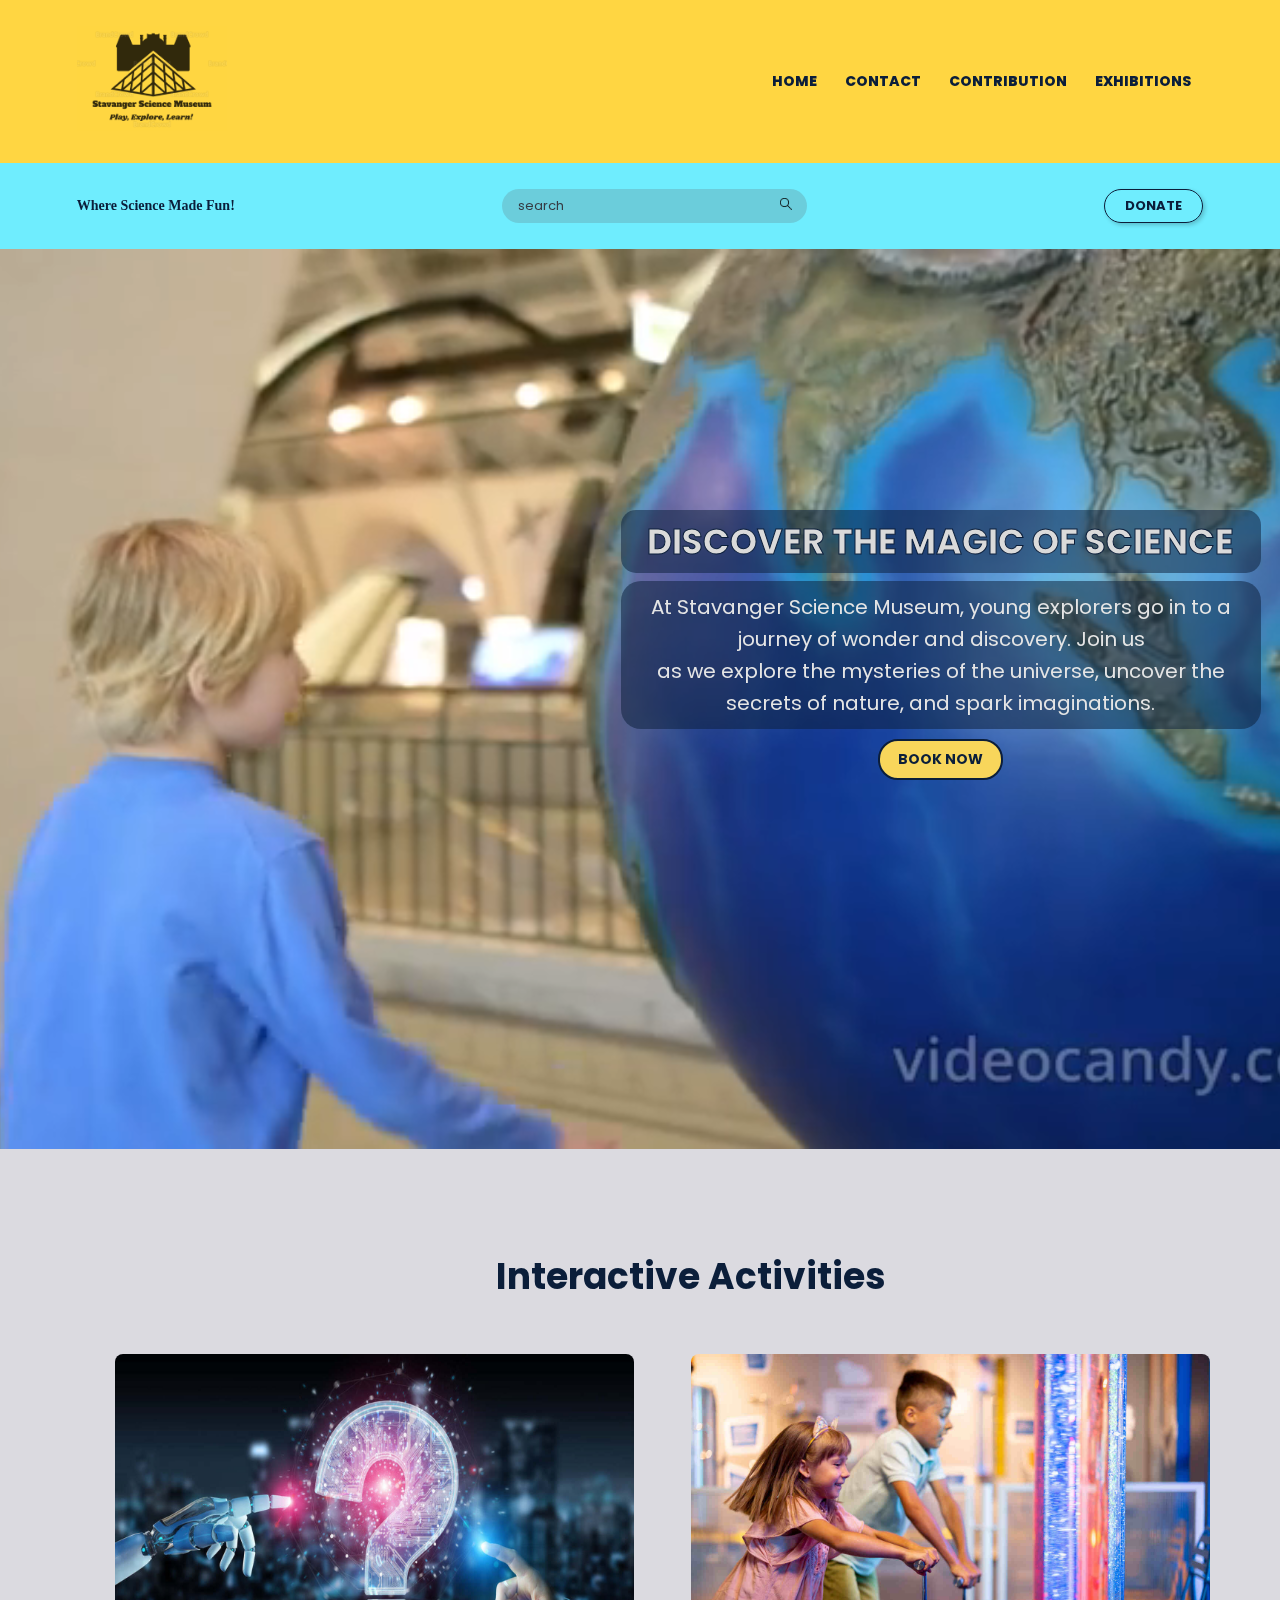
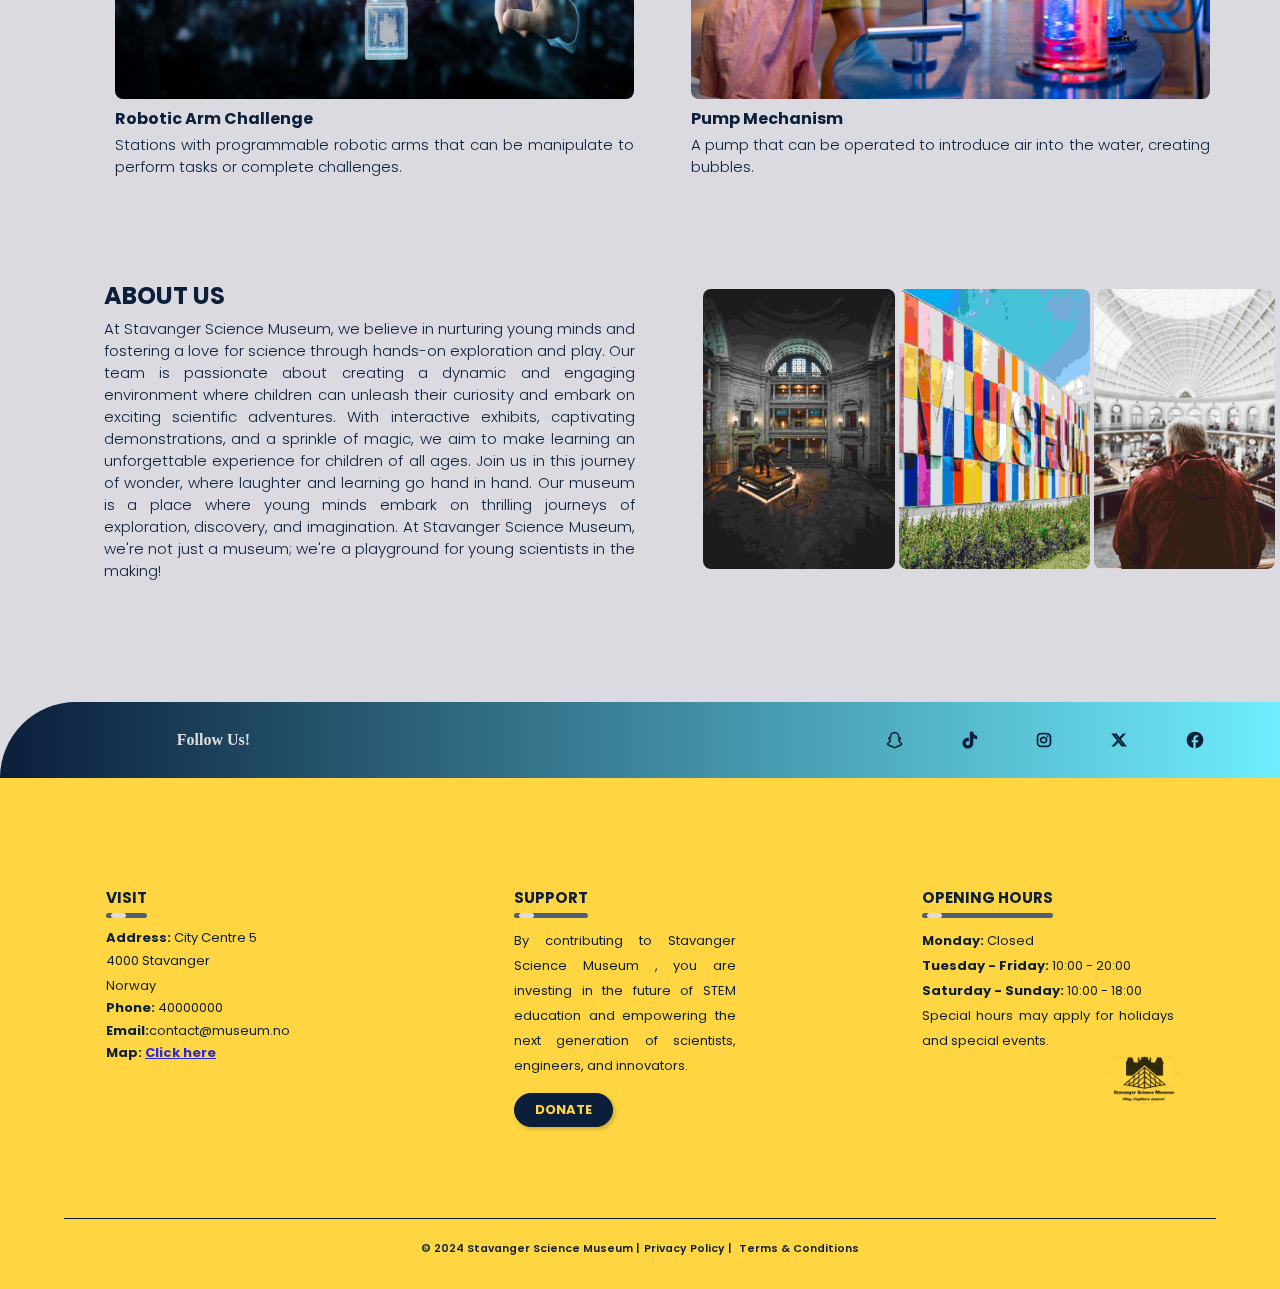
<file: index.html>
<!DOCTYPE html>
<html lang="en">

<head>
  <title>Discover The Magic of Science</title>
  <meta name="description"
    content="We explore the mysteries of the universe, uncover the secrets of nature, and spark imaginations.">
  <meta name="keywords" content="Museum">
  <meta name="viewport" content="width=device-width, initial-scale=1.0">
  <meta charset="UTF-8">
  <link rel="stylesheet" type="text/css" href="CSS/index.css">
  <link rel="shortcut icon" href="IMAGES/Logo SC icon.png" type="image/x-icon">
  <link href="https://fonts.googleapis.com/css2?family=Poppins:wght@100;300;400;600;700&display=swap" rel="stylesheet">
  <link rel="stylesheet" href="https://cdnjs.cloudflare.com/ajax/libs/font-awesome/6.5.1/css/all.min.css">
</head>

<body>
  <section class="header">
    <nav>
      <a href="index.html"><img src="IMAGES/Logo.png" alt="This is logo image"></a>
      <div class="nav-links" id="navLinks">
        <i class="fa fa-times" onclick="hideMenu()"></i>
        <ul>
          <li><a href="index.html">HOME</a></li>
          <li><a href="/HTML/contact.html">CONTACT</a></li>
          <li><a href="/HTML/contribution.html">CONTRIBUTION</a></li>
          <li><a href="/HTML/exhibitions.html">EXHIBITIONS</a></li>
        </ul>
      </div>
      <i class="fa fa-bars" onclick="showMenu()"></i>
    </nav>
    <div class="top-bar">
      <p>Where Science Made Fun!</p>
      <div class="top-right">
        <form action="https://www.google.com/search" method="get" target="_blank">
          <input type="search-bar" placeholder="search">
          <button type="submit"><img src="IMAGES/Search icon.png" alt="an image of search icon"></button>
        </form>
      </div>
      <a href="/HTML/contribution.html" class="cont-btn">DONATE</a>
    </div>
  </section>

  <div class="hero">
    <video autoplay loop muted plays-inline class="back-video">
      <source src="IMAGES/video.mp4" type="video/mp4">
    </video>
    <div class="hero-text">
      <h1>DISCOVER THE MAGIC OF SCIENCE</h1>
      <p>At Stavanger Science Museum, young explorers
        go in to a journey of wonder and discovery.
        Join us <br>as we explore the mysteries of the universe,
        uncover the secrets of nature, and spark imaginations.</p>
      <a href="/HTML/contact.html" class="hero-btn">BOOK NOW</a>
    </div>
  </div>
  <div class="act">
    <h2>Interactive Activities</h2>
    <div class="row">
      <div class="rob-col">
        <img src="IMAGES/Robotics arm challenge.jpg" alt="image of a robot and human arm interaction">
        <h4>Robotic Arm Challenge</h4>
        <p>
          Stations with programmable robotic arms that can be
          manipulate to perform tasks or complete challenges.</p>
      </div>
      <div class="pum-col">
        <img src="IMAGES/Pump.jpeg" alt="image of two children demostrating water pump mechanism">
        <h4>Pump Mechanism</h4>
        <p>
          A pump that can be operated to introduce
          air into the water, creating bubbles.
        </p>
      </div>
    </div>
  </div>
  <div class="abt">
    <div class="n-col">
      <h2>ABOUT US</h2>
      <p>
        At Stavanger Science Museum, we believe in nurturing young minds and fostering a love for science through
        hands-on exploration and play. Our team is passionate about creating a dynamic and engaging environment where
        children can unleash their curiosity and embark on exciting scientific adventures.
        With interactive exhibits, captivating demonstrations, and a sprinkle of magic, we aim to make learning an
        unforgettable experience for children of all ages. Join us in this journey of wonder, where laughter and
        learning go hand in hand. Our museum is a place where young minds embark on thrilling journeys
        of exploration, discovery, and imagination. At Stavanger Science Museum, we're not just a museum; we're a
        playground for young
        scientists in the making!
      </p>
    </div>
    <div class="t-col">
      <img src="IMAGES/About 1.jpg" alt="image of a museum with an elephant taxidermy.">
      <img src="IMAGES/About 2.jpg" alt="image of back side of a museum">
      <img src="IMAGES/About 3.jpg" alt="image of a man viewing from a museum balcony">
    </div>
  </div>

  <div class="fbar">
    <p>Follow Us!</p>
    <div class="ficons">
      <a href="https://www.snapchat.com/" target="_blank">
        <i class="fa-brands fa-snapchat"></i></a>
      <a href="https://www.tiktok.com/" target="_blank">
        <i class="fa-brands fa-tiktok"></i> </a>
      <a href="https://www.instagram.com/example" target="_blank">
        <i class="fa-brands fa-instagram"></i></a>
      <a href="https://www.twitter.com/" target="_blank">
        <i class="fa-brands fa-x-twitter"></i></a>
      <a href="https://www.facebook.com/example" target="_blank">
        <i class="fa-brands fa-facebook"></i> </a>
    </div>
  </div>
  <footer>
    <div class="frow">
      <div class="fcol">
        <h3>VISIT <div class="underline"><span></span>
          </div>
        </h3>
        <div class="adr">
          <strong>Address:</strong>
          City Centre 5
          <p>4000 Stavanger</p>
          <p> Norway</p>
        </div>
        <strong>Phone:</strong> 40000000
        <p><strong>Email:</strong>contact@museum.no </p>
        <strong>Map:</strong>
        <a href="https://www.stavanger-guide.no/" target="_blank">Click here</a>
      </div>
      <div class="fcol">
        <h3>SUPPORT<div class="underline"><span></span></div>
        </h3>
        <p>By contributing to Stavanger Science Museum , you are investing in the future of STEM education and
          empowering the next generation of scientists, engineers, and innovators.
        </p>
        <a href="/HTML/contribution.html" class="cont-btn">DONATE</a>
      </div>
      <div class="fcol">
        <h3>OPENING HOURS<div class="underline"><span></span></div>
        </h3>
        <p>
          <strong>Monday:</strong> Closed
        </p>
        <p>
          <strong>Tuesday - Friday:</strong> 10:00 - 20:00
        </p>
        <p>
          <strong>Saturday - Sunday: </strong> 10:00 - 18:00
        </p>
        <p>Special hours may apply for
          holidays and special events.</p>
        <img src="IMAGES/Logo.png" alt="Logo image">
      </div>
    </div>
    <hr>
    <p class="bottom-bar"> &copy; 2024 Stavanger Science Museum |&ensp;<a href="/HTML/privacy policy.html">Privacy
        Policy</a>
      |&ensp; <a href="/HTML/terms and conditions.html">Terms & Conditions</a> </p>
  </footer>

  <!-- JavaScript  for  Toggle  Menu*/ -->
  <script>
    var navLinks = document.getElementById("navLinks");
    function showMenu() {
      navLinks.style.right = "0";
    }
    function hideMenu() {
      navLinks.style.right = "-200px";
    }
  </script>
</body>

</html>
</file>
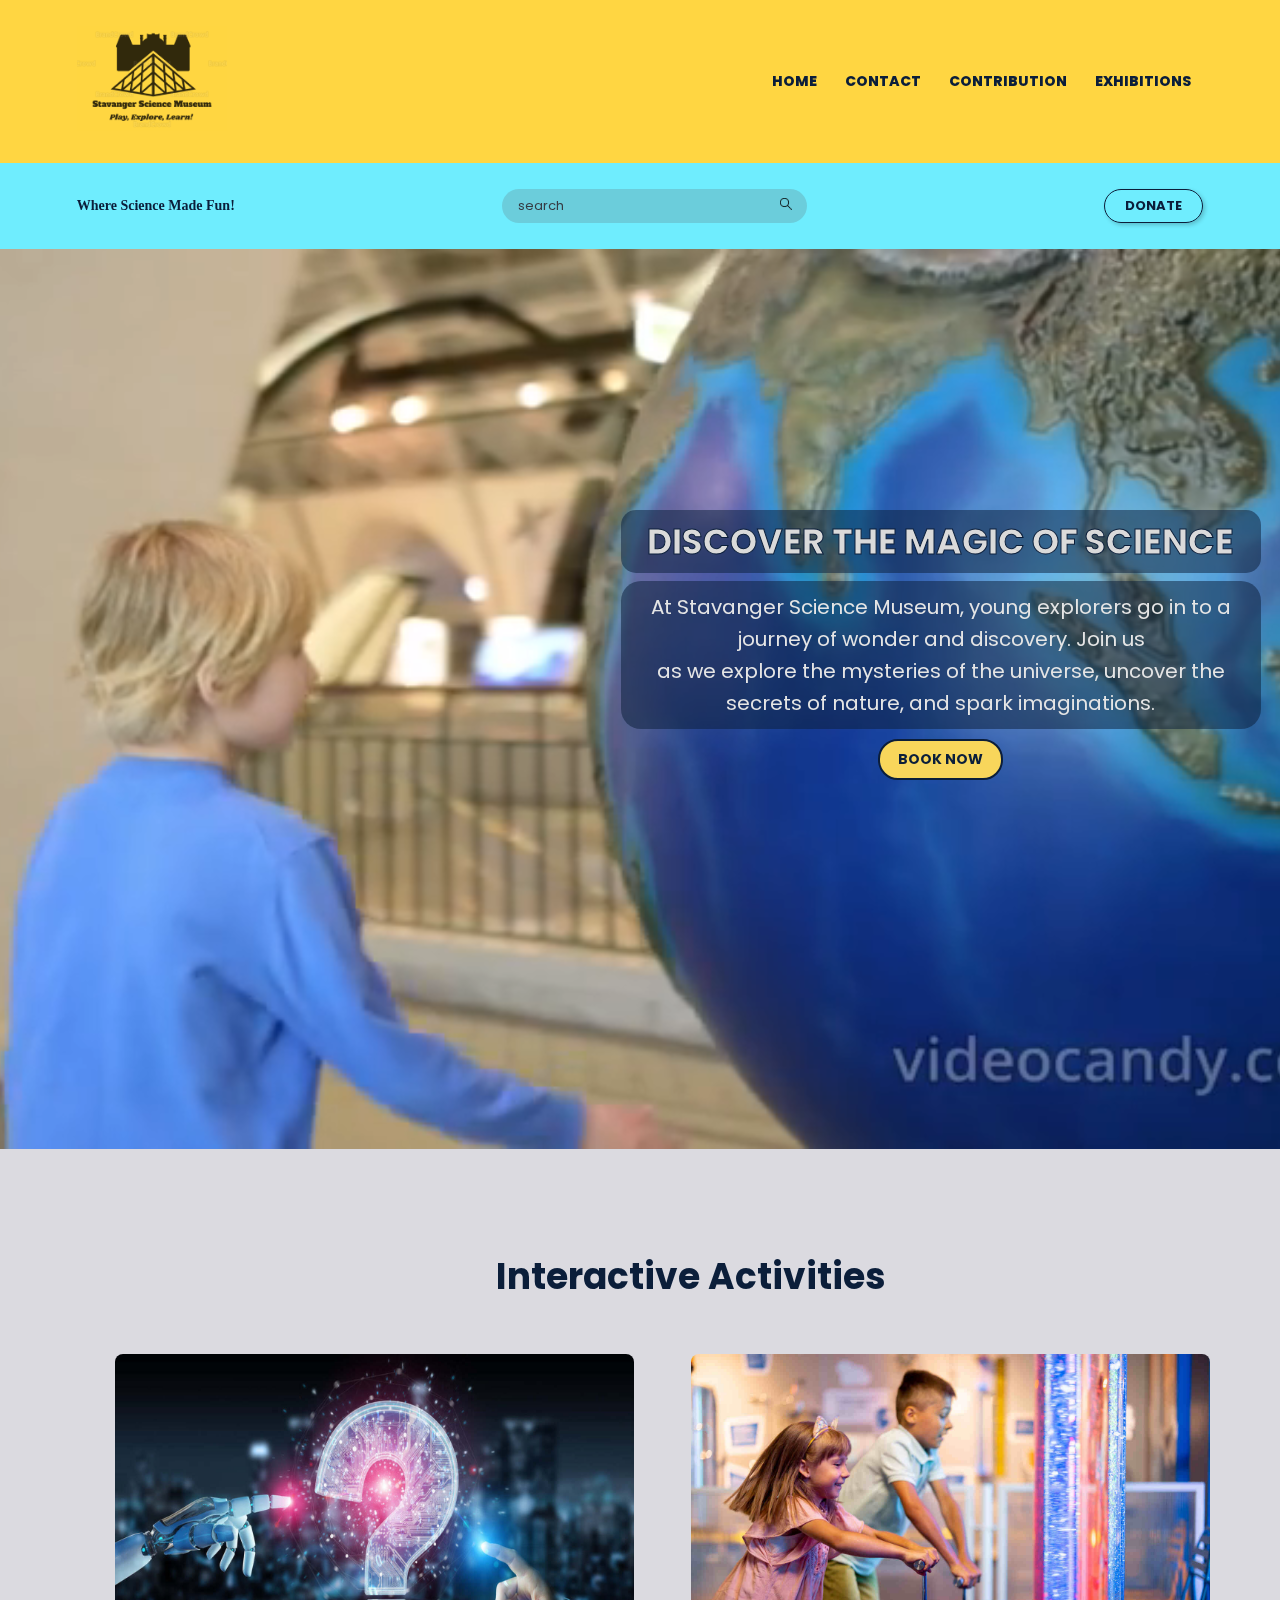
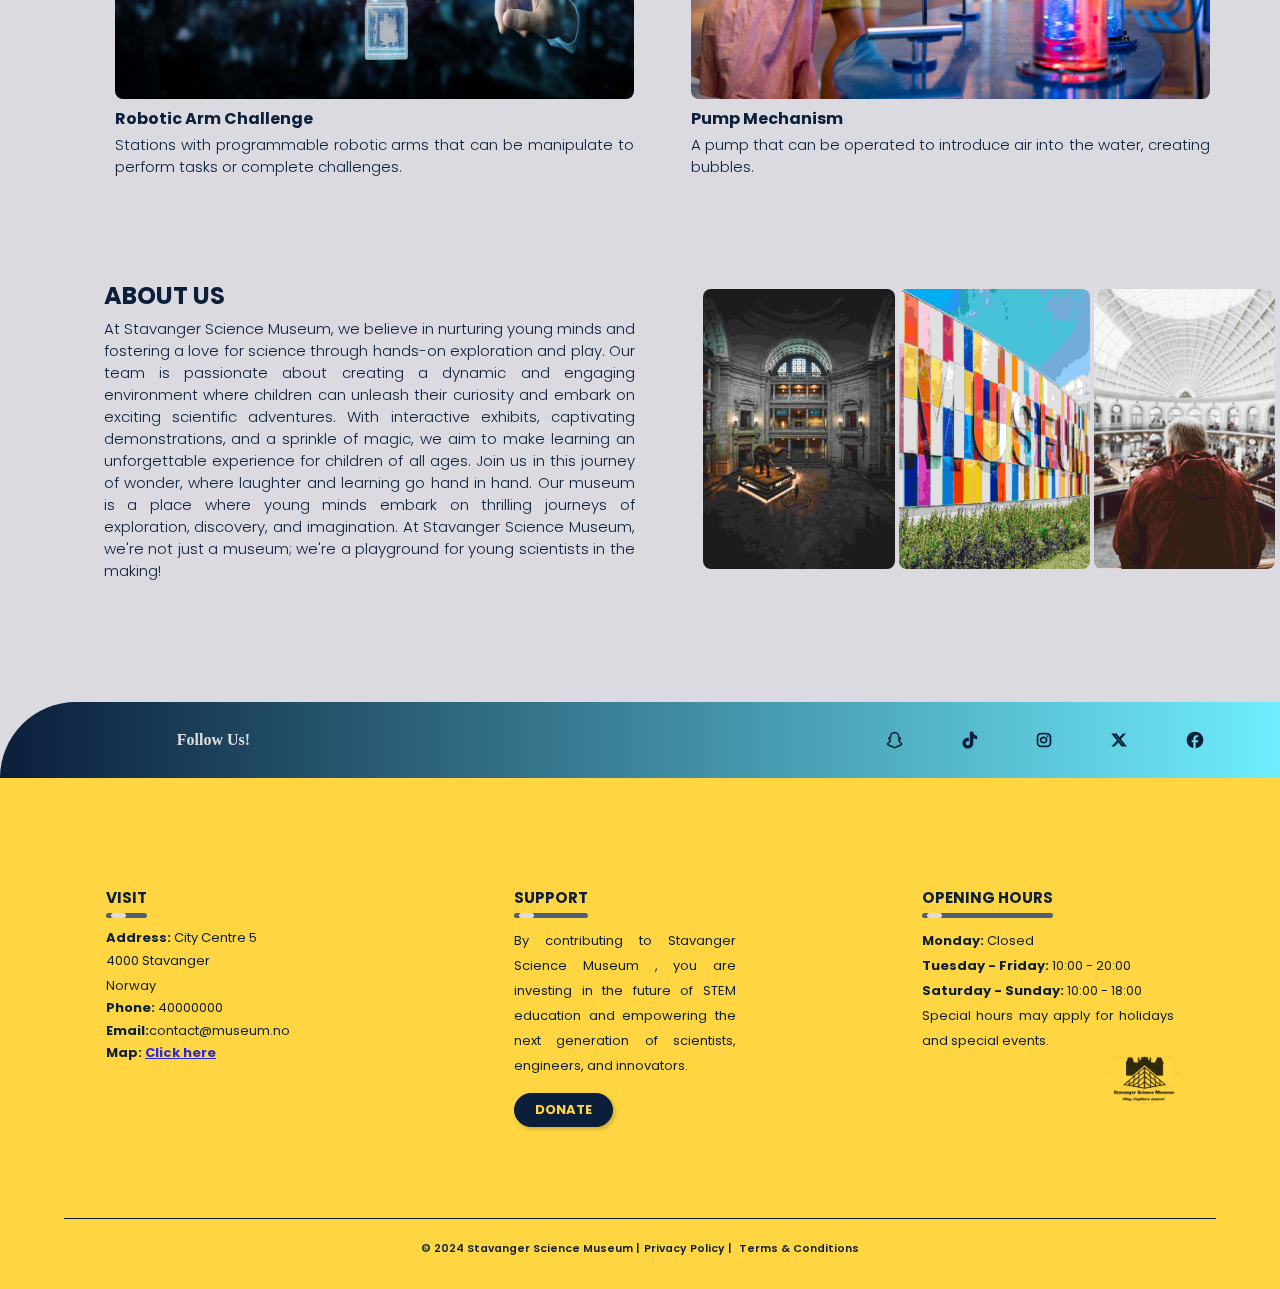
<file: HTML/index.html>
<!DOCTYPE html>
<html lang="en">
<head>
  <title>Discover The Magic of Science</title>
  <meta name="description"
    content="We explore the mysteries of the universe, uncover the secrets of nature, and spark imaginations.">
  <meta name="keywords" content="Museum">
  <meta name="viewport" content="width=device-width, initial-scale=1.0">
  <meta charset="UTF-8">
  <link rel="stylesheet" type="text/css" href="/CSS/index.css">
  <link rel="shortcut icon" href="../IMAGES/Logo SC icon.png" type="image/x-icon">
  <link href="https://fonts.googleapis.com/css2?family=Poppins:wght@100;300;400;600;700&display=swap" rel="stylesheet">
  <link rel="stylesheet" href="https://cdnjs.cloudflare.com/ajax/libs/font-awesome/6.5.1/css/all.min.css">
</head>

<body>
  <section class="header">
    <nav>
      <a href="index.html"><img src="/IMAGES/Logo.png" alt="This is logo image"></a>
      <div class="nav-links" id="navLinks">
        <i class="fa fa-times" onclick="hideMenu()"></i>
        <ul>
          <li><a href="index.html">HOME</a></li>
          <li><a href="contact.html">CONTACT</a></li>
          <li><a href="contribution.html">CONTRIBUTION</a></li>
          <li><a href="exhibitions.html">EXHIBITIONS</a></li>
        </ul>
      </div>
      <i class="fa fa-bars" onclick="showMenu()"></i>
    </nav>
    <div class="top-bar">
      <p>Where Science Made Fun!</p>
      <div class="top-right">
        <form action="https://www.google.com/search" method="get" target="_blank">
          <input type="search-bar" placeholder="search">
          <button type="submit"><img src="/IMAGES/Search icon.png" alt="an image of search icon"></button>
        </form>
      </div>
      <a href="contribution.html" class="cont-btn">DONATE</a>
    </div>
  </section>

  <div class="hero">
    <video autoplay loop muted plays-inline class="back-video">
      <source src="/IMAGES/video.mp4" type="video/mp4">
    </video>
    <div class="hero-text">
      <h1>DISCOVER THE MAGIC OF SCIENCE</h1>
      <p>At Stavanger Science Museum, young explorers
        go in to a journey of wonder and discovery.
        Join us <br>as we explore the mysteries of the universe,
        uncover the secrets of nature, and spark imaginations.</p>
      <a href="contact.html" class="hero-btn">BOOK NOW</a>
    </div>
  </div>
  <div class="act">
    <h2>Interactive Activities</h2>
    <div class="row">
      <div class="rob-col">
        <img src="/IMAGES/Robotics arm challenge.jpg" alt="image of a robot and human arm interaction">
        <h4>Robotic Arm Challenge</h4>
        <p>
          Stations with programmable robotic arms that can be
          manipulate to perform tasks or complete challenges.</p>
      </div>
      <div class="pum-col">
        <img src="/IMAGES/Pump.jpeg" alt="image of two children demostrating water pump mechanism">
        <h4>Pump Mechanism</h4>
        <p>
          A pump that can be operated to introduce
          air into the water, creating bubbles.
        </p>
      </div>
    </div>
  </div>
  <div class="abt">
    <div class="n-col">
      <h2>ABOUT US</h2>
      <p>
        At Stavanger Science Museum, we believe in nurturing young minds and fostering a love for science through
        hands-on exploration and play. Our team is passionate about creating a dynamic and engaging environment where
        children can unleash their curiosity and embark on exciting scientific adventures.
        With interactive exhibits, captivating demonstrations, and a sprinkle of magic, we aim to make learning an
        unforgettable experience for children of all ages. Join us in this journey of wonder, where laughter and
        learning go hand in hand. Our museum is a place where young minds embark on thrilling journeys
        of exploration, discovery, and imagination. At Stavanger Science Museum, we're not just a museum; we're a
        playground for young
        scientists in the making!
      </p>
    </div>
    <div class="t-col">
      <img src="/IMAGES/About 1.jpg" alt="image of a museum with an elephant taxidermy.">
      <img src="/IMAGES/About 2.jpg" alt="image of back side of a museum">
      <img src="/IMAGES/About 3.jpg" alt="image of a man viewing from a museum balcony">
    </div>
  </div>

  <div class="fbar">
    <p>Follow Us!</p>
    <div class="ficons">
      <a href="https://www.snapchat.com/" target="_blank">
        <i class="fa-brands fa-snapchat"></i></a>
      <a href="https://www.tiktok.com/" target="_blank">
        <i class="fa-brands fa-tiktok"></i> </a>
      <a href="https://www.instagram.com/example" target="_blank">
        <i class="fa-brands fa-instagram"></i></a>
      <a href="https://www.twitter.com/" target="_blank">
        <i class="fa-brands fa-x-twitter"></i></a>
      <a href="https://www.facebook.com/example" target="_blank">
        <i class="fa-brands fa-facebook"></i> </a>
    </div>
  </div>
  <footer>
    <div class="frow">
      <div class="fcol">
        <h3>VISIT <div class="underline"><span></span>
          </div>
        </h3>
        <div class="adr">
          <strong>Address:</strong>
          City Centre 5
          <p>4000 Stavanger</p>
          <p> Norway</p>
        </div>
        <strong>Phone:</strong> 40000000
        <p><strong>Email:</strong>contact@museum.no </p>
        <strong>Map:</strong>
        <a href="https://www.stavanger-guide.no/" target="_blank">Click here</a>
      </div>
      <div class="fcol">
        <h3>SUPPORT<div class="underline"><span></span></div>
        </h3>
        <p>By contributing to Stavanger Science Museum , you are investing in the future of STEM education and
          empowering the next generation of scientists, engineers, and innovators.
        </p>
        <a href="contribution.html" class="cont-btn">DONATE</a>
      </div>
      <div class="fcol">
        <h3>OPENING HOURS<div class="underline"><span></span></div>
        </h3>
        <p>
          <strong>Monday:</strong> Closed
        </p>
        <p>
          <strong>Tuesday - Friday:</strong> 10:00 - 20:00
        </p>
        <p>
          <strong>Saturday - Sunday: </strong> 10:00 - 18:00
        </p>
        <p>Special hours may apply for
          holidays and special events.</p>
        <img src="/IMAGES/Logo.png" alt="Logo image">
      </div>
    </div>
    <hr>
    <p class="bottom-bar"> &copy; 2024 Stavanger Science Museum |&ensp;<a href="privacy policy.html">Privacy Policy</a>
      |&ensp; <a href="terms and conditions.html">Terms & Conditions</a> </p>
  </footer>

  <!-- JavaScript  for  Toggle  Menu*/ -->
  <script>
    var navLinks = document.getElementById("navLinks");
    function showMenu() {
      navLinks.style.right = "0";
    }
    function hideMenu() {
      navLinks.style.right = "-200px";
    }
  </script>
</body>

</html>
</file>
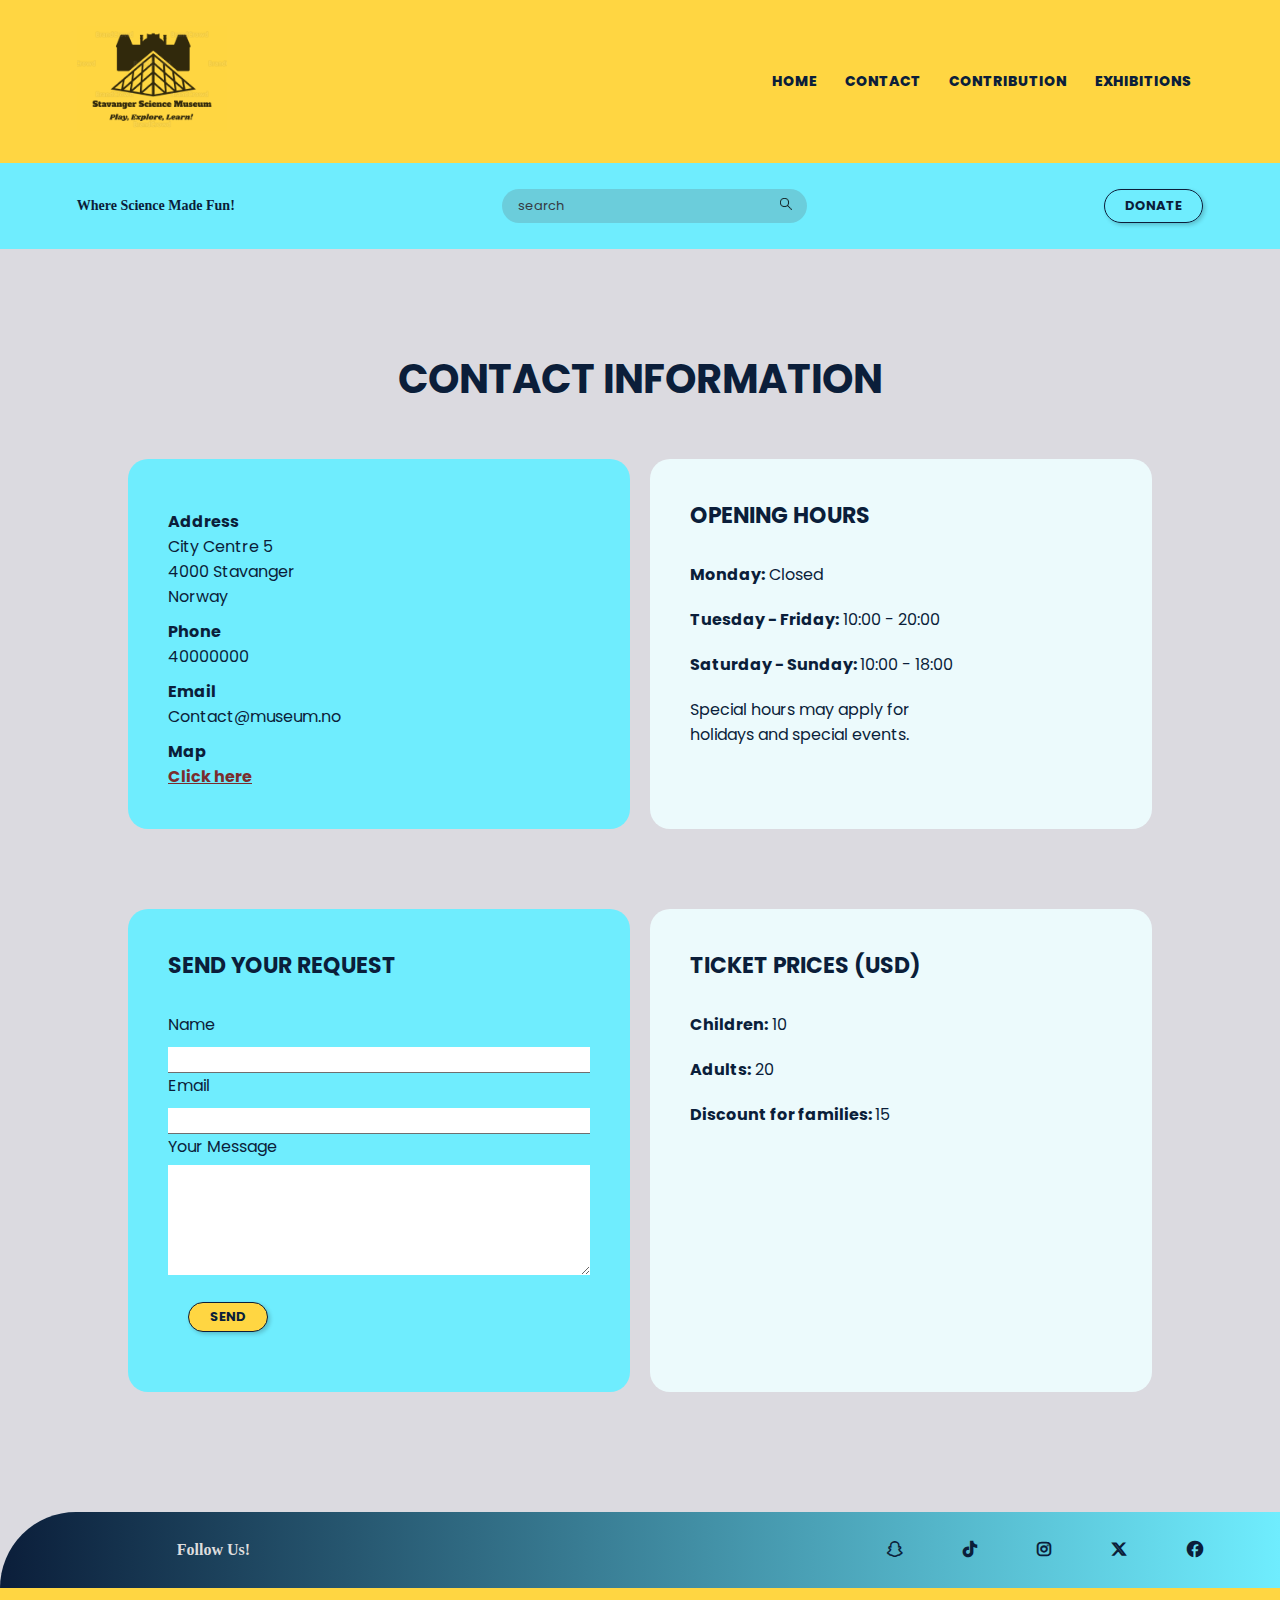
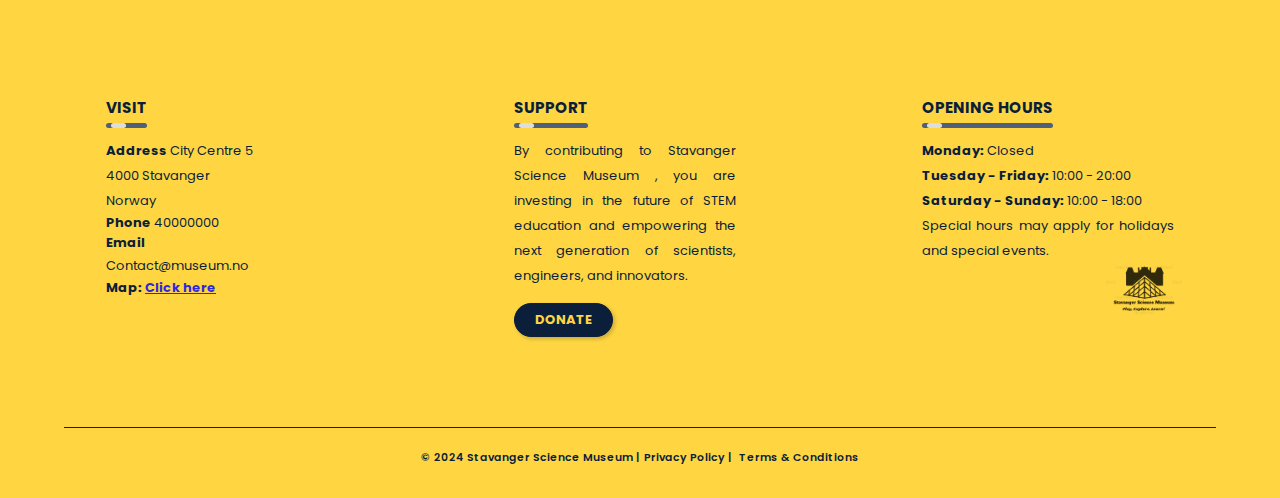
<file: HTML/contact.html>
<!DOCTYPE html>
<html lang="en">

<head>
  <title>Get in Touch- Contact Us</title>
  <meta name="description" content="Get in touch with us throuhg our Contact us page.We are here to assist you">
  <meta name="keywords" content="Museum">
  <meta name="viewport" content="width=device-width, initial-scale=1.0">
  <meta charset="UTF-8">
  <link rel="stylesheet" type="text/css" href="../CSS/index.css">
  <link rel="stylesheet" type="text/css" href="/CSS/contact.css">
  <link rel="shortcut icon" href="../IMAGES/Logo SC icon.png" type="image/x-icon">
  <link href="https://fonts.googleapis.com/css2?family=Poppins:wght@100;300;400;600;700&display=swap" rel="stylesheet">
  <link rel="stylesheet" href="https://cdnjs.cloudflare.com/ajax/libs/font-awesome/6.5.1/css/all.min.css">
</head>

<body>
  <section class="header">
    <nav>
      <a href="index.html"><img src="../IMAGES/Logo.png" alt="This is logo image"></a>
      <div class="nav-links" id="navLinks">
        <i class="fa fa-times" onclick="hideMenu()"></i>
        <ul>
          <li><a href="../index.html">HOME</a></li>
          <li><a href="contact.html">CONTACT</a></li>
          <li><a href="contribution.html">CONTRIBUTION</a></li>
          <li><a href="exhibitions.html">EXHIBITIONS</a></li>
        </ul>
      </div>
      <i class="fa fa-bars" onclick="showMenu()"></i>
    </nav>
    <div class="top-bar">
      <p>Where Science Made Fun!</p>
      <div class="top-right">
        <form action="https://www.google.com/search" method="get">
          <input type="search-bar" placeholder="search">
          <button type="submit"><img src="../IMAGES/Search icon.png" alt="an image of search icon"></button>
        </form>
      </div>
      <a href="contribution.html" class="cont-btn">DONATE</a>
    </div>
  </section>

  <div class="contact">
    <h1>CONTACT INFORMATION</h1>
    <div class="contact-boxn">
      <div class="contact-tleft">
        <h4>Address</h4>
        <p>City Centre 5 <br>4000 Stavanger <br>
          Norway</p>
        <h4>Phone</h4>
        <p>40000000</p>
        <h4>Email</h4>
        <p>Contact@museum.no</p>
        <h4>Map</h4>
        <a href="https://www.stavanger-guide.no/" target="_blank">Click here</a>
      </div>
      <div class="contact-tright">
        <h3>OPENING HOURS
        </h3>
        <p>
          <strong>Monday:</strong> Closed
        </p>
        <p>
          <strong>Tuesday - Friday:</strong> 10:00 - 20:00
        </p>
        <p>
          <strong>Saturday - Sunday: </strong> 10:00 - 18:00
        </p>
        <p>Special hours may apply for
          holidays and special events.</p>
      </div>
    </div>
    <div class="contact-boxt">
      <div class="contact-bleft">
        <h3>SEND YOUR REQUEST</h3>
        <form>
          <div class="input-row">
            <div class="input-group">
              <label>Name</label>
              <input type="text" placeholder="">
            </div>
            <div class="input-group">
              <label>Email</label>
              <input type="email" placeholder="">
            </div>
            <label>Your Message</label>
            <textarea rows="5" placeholder=""></textarea>
            <button class="submit-btn">SEND</button>
          </div>
        </form>
      </div>
      <div class="contact-bright">
        <h3>TICKET PRICES (USD)
        </h3>
        <p>
          <strong>Children:</strong> 10
        </p>
        <p>
          <strong>Adults:</strong> 20
        </p>
        <p>
          <strong>Discount for families: </strong> 15
        </p>
      </div>
    </div>
  </div>

  <section class="fbar">
    <p>Follow Us!</p>
    <div class="ficons">
      <a href="https://www.snapchat.com/" target="_blank">
        <i class="fa-brands fa-snapchat"></i></a>
      <a href="https://www.tiktok.com/" target="_blank">
        <i class="fa-brands fa-tiktok"></i> </a>
      <a href="https://www.instagram.com/example" target="_blank">
        <i class="fa-brands fa-instagram"></i></a>
      <a href="https://www.twitter.com/" target="_blank">
        <i class="fa-brands fa-x-twitter"></i></a>
      <a href="https://www.facebook.com/example" target="_blank">
        <i class="fa-brands fa-facebook"></i> </a>
    </div>
  </section>
  <footer>
    <div class="frow">
      <div class="fcol">
        <h3>VISIT <div class="underline"><span></span>
          </div>
        </h3>
        <p><strong>Address</strong> City Centre 5</p>
        <p>4000 Stavanger</p>
        <p> Norway</p>
        <strong>Phone</strong> 40000000
        <h4>Email</h4>
        <p class="email-id">
          Contact@museum.no
        </p>
        <strong>Map:</strong>
        <a href="https://www.stavanger-guide.no/" target="_blank">Click here</a>
      </div>
      <div class="fcol">
        <h3>SUPPORT<div class="underline"><span></span></div>
        </h3>
        <p>By contributing to Stavanger Science Museum , you are investing in the future of STEM education and
          empowering the next generation of scientists, engineers, and innovators.
        </p>
        <a href="contribution.html" class="cont-btn">DONATE</a>
      </div>
      <div class="fcol">
        <h3>OPENING HOURS<div class="underline"><span></span></div>
        </h3>
        <p>
          <strong>Monday:</strong> Closed
        </p>
        <p>
          <strong>Tuesday - Friday:</strong> 10:00 - 20:00
        </p>
        <p>
          <strong>Saturday - Sunday: </strong> 10:00 - 18:00
        </p>
        <p>Special hours may apply for
          holidays and special events.</p>
        <img src="../IMAGES/Logo.png" alt="Logo image">
      </div>
    </div>
    <hr>
    <p class="bottom-bar"> &copy; 2024 Stavanger Science Museum |&ensp;<a href="privacy policy.html">Privacy
        Policy</a>
      |&ensp; <a href="terms and conditions.html">Terms & Conditions</a> </p>
  </footer>

  <!-- JavaScript  for  Toggle  Menu*/ -->
  <script>
    var navLinks = document.getElementById("navLinks");
    function showMenu() {
      navLinks.style.right = "0";
    }

    function hideMenu() {
      navLinks.style.right = "-200px";
    }
  </script>
</body>

</html>
</file>
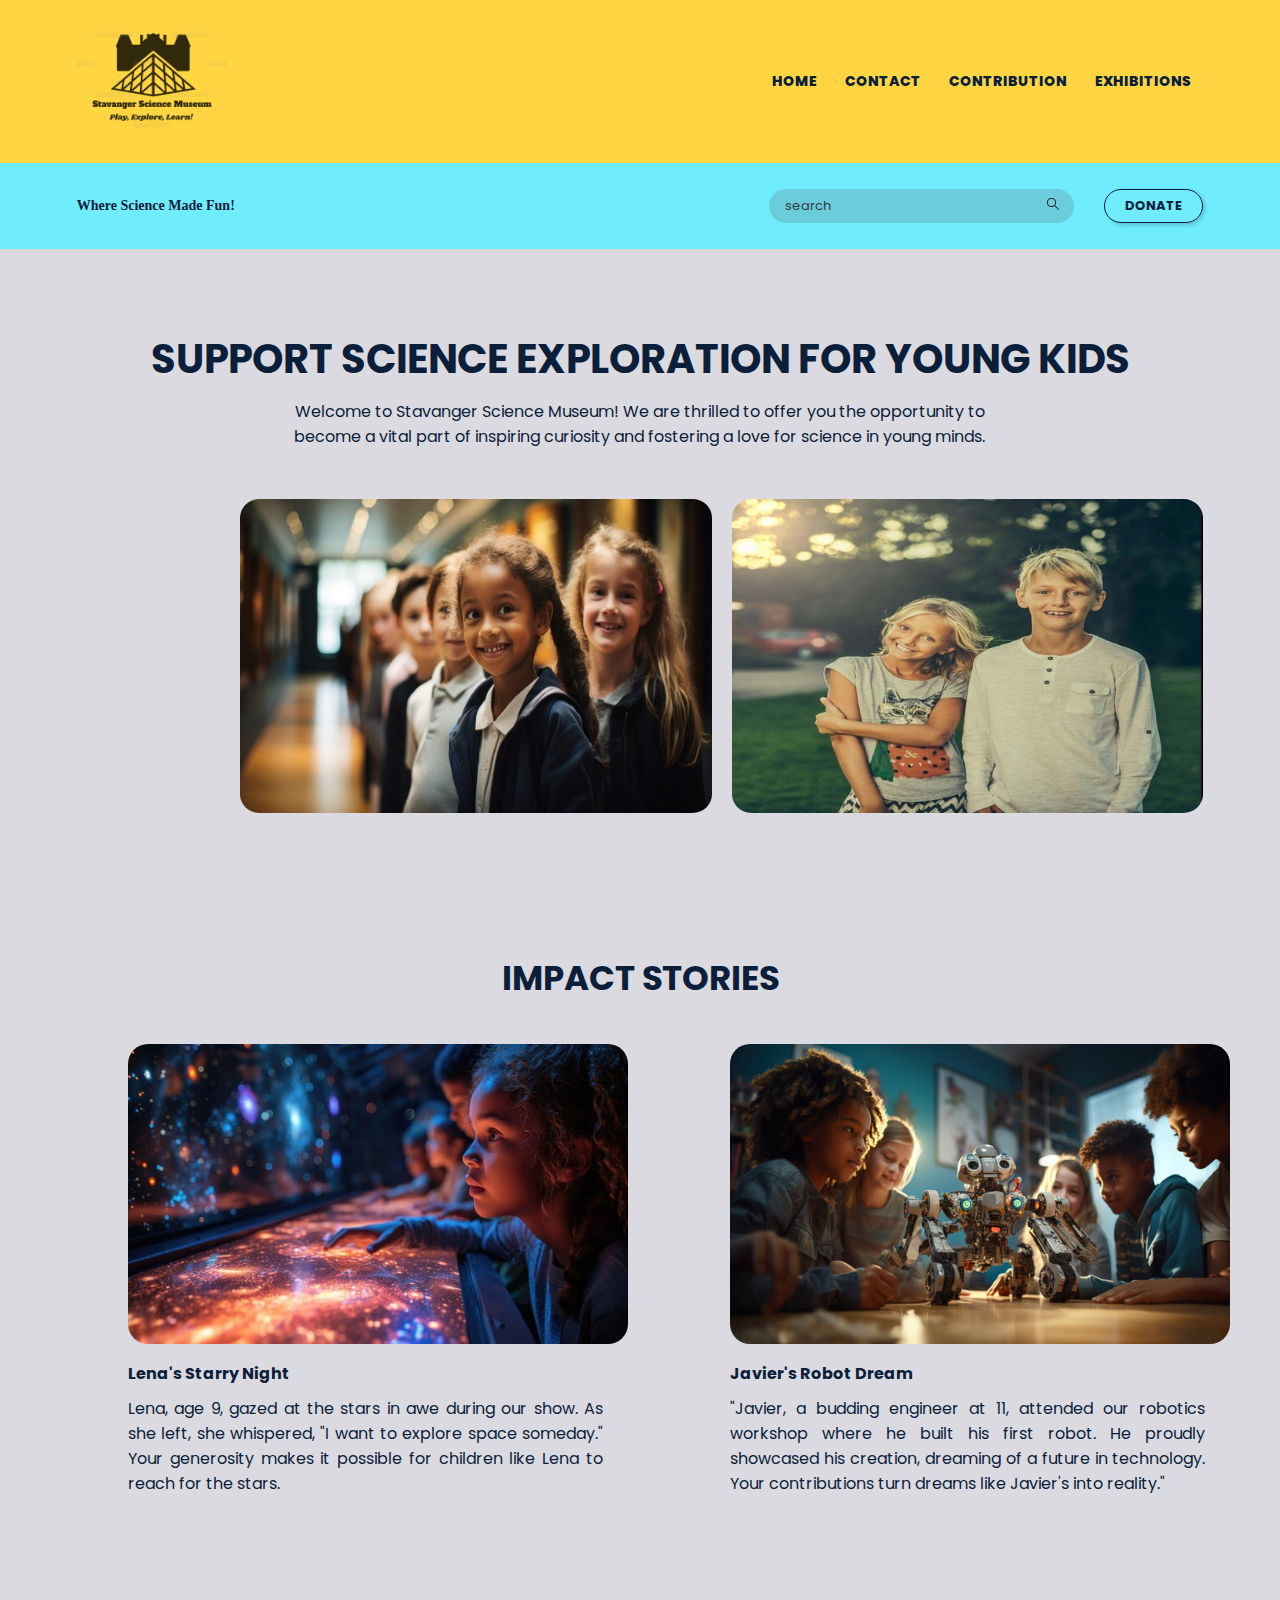
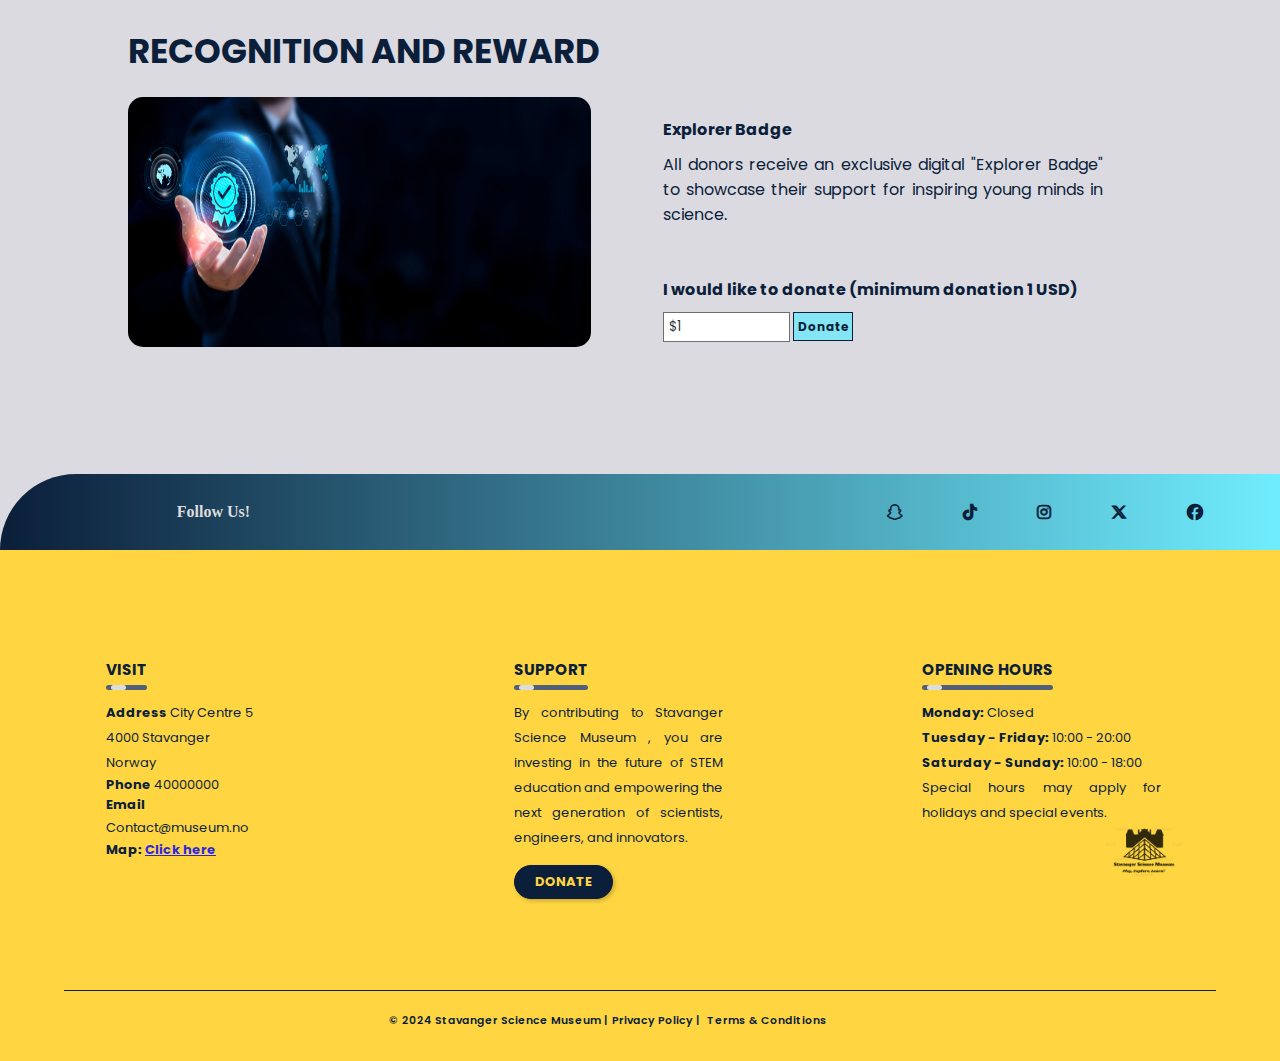
<file: HTML/contribution.html>
<!DOCTYPE html>
<html lang="en">

<head>
  <title>Make a Difference - Contribute Today</title>
  <meta name="description" content="Consider making a donation to Stavanger Science Museum.">
  <meta name="keywords" content="Museum">
  <meta name="viewport" content="width=device-width, initial-scale=1.0">
  <meta charset="UTF-8">
  <link rel="stylesheet" type="text/css" href="../CSS/index.css">
  <link rel="stylesheet" type="text/css" href="../CSS/contrib.css">
  <link rel="shortcut icon" href="../IMAGES/Logo SC icon.png" type="image/x-icon">
  <link href="https://fonts.googleapis.com/css2?family=Poppins:wght@100;300;400;600;700&display=swap" rel="stylesheet">
  <link rel="stylesheet" href="https://cdnjs.cloudflare.com/ajax/libs/font-awesome/6.5.1/css/all.min.css">
</head>

<body>
  <section class="header">
    <nav>
      <a href="contribution.html"><img src="../IMAGES/Logo.png" alt="This is logo image"></a>
      <div class="nav-links" id="navLinks">
        <i class="fa fa-times" onclick="hideMenu()"></i>
        <ul>
          <li><a href="../index.html">HOME</a></li>
          <li><a href="contact.html">CONTACT</a></li>
          <li><a href="contribution.html">CONTRIBUTION</a></li>
          <li><a href="exhibitions.html">EXHIBITIONS</a></li>
        </ul>
      </div>
      <i class="fa fa-bars" onclick="showMenu()"></i>
    </nav>
    <div class="top-bar">
      <p>Where Science Made Fun!</p>
      <div class="top-right">
        <form action="https://www.google.com/search" method="get">
          <input type="search-bar" placeholder="search">
          <button type="submit"><img src="../IMAGES/Search icon.png" alt="an image of search icon"></button>
        </form>
      </div>
      <a href="contribution.html" class="cont-btn">DONATE</a>
    </div>
  </section>

  <div class="contrib">
    <div class="contrib-text">
      <h1>SUPPORT SCIENCE EXPLORATION FOR YOUNG KIDS</h1>
      <p>
        Welcome to Stavanger Science Museum! We are thrilled to offer you the opportunity to become a vital part of
        inspiring curiosity and fostering a love for science in young minds.
      </p>
    </div>
    <div class="contrib-bxn">
      <img src="../IMAGES/Donate 1.jpg" alt="image of children smiling">
      <img src="../IMAGES/Donate 2.jpg" alt="image of a girl and a boy smiling">
    </div>
    <h2 class="imp-hd">IMPACT STORIES </h2>
    <div class="contrib-bxt">
      <div class="imp-n">
        <img src="../IMAGES/Lena.jpg" alt="image of a girl watching exhibition">
        <h4>Lena's Starry Night</h4>
        <p>Lena, age 9, gazed at the stars in awe during our show.
          As she left, she whispered, "I want to explore space someday."
          Your generosity makes it possible for children
          like Lena to reach for the stars.</p>
      </div>
      <div class="imp-t">
        <img src="../IMAGES/Javier.jpg" alt="image of kids playing with a robot">
        <h4>Javier's Robot Dream </h4>
        <p>"Javier, a budding engineer at 11, attended our robotics workshop
          where he built his first robot.
          He proudly showcased his creation, dreaming of a future in technology.
          Your contributions turn dreams like Javier's into reality."</p>
      </div>
    </div>
    <h2 class="reward-hd">RECOGNITION AND REWARD </h2>
    <div class="contrib-bxth">
      <div class="contrib-bxth-col-n">
        <div class="reward">
          <img src="../IMAGES/Reward.jpeg" alt="image of digital badge">
        </div>
      </div>
      <div class=" contrib-bxth-col-t">
        <div class="reward-txt">
          <h4>Explorer Badge</h4>
          <p>All donors receive an exclusive digital "Explorer Badge"
            to showcase their support for inspiring young minds in science.</p>
          <div class="donate-txt">
            <h4>I would like to donate (minimum donation 1 USD)</h4>
            <input type="number" name="donationAmount" placeholder="$1"><span><button class="pay">Donate</button></span>
          </div>
        </div>
      </div>
    </div>
  </div>

  <section class="fbar">
    <p>Follow Us!</p>
    <div class="ficons">
      <a href="https://www.snapchat.com/" target="_blank">
        <i class="fa-brands fa-snapchat"></i></a>
      <a href="https://www.tiktok.com/" target="_blank">
        <i class="fa-brands fa-tiktok"></i> </a>
      <a href="https://www.instagram.com/example" target="_blank">
        <i class="fa-brands fa-instagram"></i></a>
      <a href="https://www.twitter.com/" target="_blank">
        <i class="fa-brands fa-x-twitter"></i></a>
      <a href="https://www.facebook.com/example" target="_blank">
        <i class="fa-brands fa-facebook"></i> </a>
    </div>
  </section>
  <footer>
    <div class="frow">
      <div class="fcol">
        <h3>VISIT <div class="underline"><span></span>
          </div>
        </h3>
        <p><strong>Address</strong> City Centre 5</p>
        <p>4000 Stavanger</p>
        <p> Norway</p>
        <strong>Phone</strong> 40000000
        <h4>Email</h4>
        <p class="email-id">
          Contact@museum.no
        </p>
        <strong>Map:</strong>
        <a href="https://www.stavanger-guide.no/" target="_blank">Click here</a>
      </div>
      <div class="fcol">
        <h3>SUPPORT<div class="underline"><span></span></div>
        </h3>
        <p>By contributing to Stavanger Science Museum , you are investing in the future of STEM education and
          empowering the next generation of scientists, engineers, and innovators.
        </p>
        <a href="contribution.html" class="cont-btn">DONATE</a>
      </div>
      <div class="fcol">
        <h3>OPENING HOURS<div class="underline"><span></span></div>
        </h3>
        <p>
          <strong>Monday:</strong> Closed
        </p>
        <p>
          <strong>Tuesday - Friday:</strong> 10:00 - 20:00
        </p>
        <p>
          <strong>Saturday - Sunday: </strong> 10:00 - 18:00
        </p>
        <p>Special hours may apply for
          holidays and special events.</p>
        <img src="../IMAGES/Logo.png" alt="Logo image">
      </div>
    </div>
    <hr>
    <p class="bottom-bar"> &copy; 2024 Stavanger Science Museum |&ensp;<a href="privacy policy.html">Privacy Policy</a>
      |&ensp; <a href="terms and conditions.html">Terms & Conditions</a> </p>
  </footer>

  <!-- JavaScript  for  Toggle  Menu*/ -->
  <script>
    var navLinks = document.getElementById("navLinks");
    function showMenu() {
      navLinks.style.right = "0";
    }

    function hideMenu() {
      navLinks.style.right = "-200px";
    }
  </script>
</body>

</html>
</file>
<file: CSS/contact.css>
.contact {
  width: 80%;
  margin: 100px auto;

}

.contact-boxn {
  display: flex;
  margin-top: 50px;
}

.contact-tleft {
  background: #6FEDFE;
  flex-basis: 50%;
  padding: 40px;
  border-radius: 20px;
  margin-right: 10px;
}

.contact-tleft a {
  color: rgb(122, 45, 45);
  font-weight: bold;
}

.contact-tleft a:hover {
  color: #0B1E3A;
}

.contact-tright {
  flex-basis: 50%;
  padding: 40px;
  background: #ecfafc;
  border-radius: 20px;
  margin-left: 10px;

}

.contact-tright p {
  margin-bottom: 20px;
  width: 65%;
}

.contact h1 {
  font-size: 40px;
  text-align: center;
  margin-bottom: 20px;
}

.contact h3 {
  font-size: 22px;
  margin-bottom: 30px;
}



.contact h4 {
  margin-top: 10px;
}

.contact-boxt {
  margin-top: 80px;
  display: flex;
}


.contact-bleft {
  background: #6FEDFE;
  flex-basis: 50%;
  padding: 40px;
  border-radius: 20px;
  margin-right: 10px;
}

.input-row .input-group {
  flex-basis: 50%;

}

input {
  outline: none;
  width: 100%;
  border: none;
  padding-bottom: 5px;
  border-bottom: 1px solid #6f6f6f;
}


textarea {
  outline: none;
  width: 100%;
  border: none;
  padding-bottom: 10px;
}

label {
  display: block;
  margin-bottom: 6px;
  color: #0B1E3A;
}

.submit-btn {
  width: 80px;
  background: #FFD642;
  color: #0B1E3A;
  outline: none;
  border-radius: 30px;
  height: 30px;
  margin: 20px;
  border: none;
  box-shadow: 2px 2px 4px rgba(0, 0, 0, 0.2);
  border: 1px solid #0B1E3A;
  font-size: 13px;
  font-weight: bold;
  cursor: pointer;
}


.contact-bright {
  flex-basis: 50%;
  padding: 40px;
  background: #ecfafc;
  border-radius: 20px;
  margin-left: 10px;

}

.contact-bright p {
  margin-bottom: 20px;
}



@media screen and (max-width: 600px) {

  /* Styles for small devices */
  .contact {
    width: 90%;
    margin: 50px auto;

  }

  .contact h1 {
    font-size: 24px;
  }


  .contact-boxn, .contact-boxt {
    display: block;
    margin-top: 30px;
  }

  .contact-tleft {
    padding: 20px 40px 40px;
    margin: 0 10px 25px 10px;
  }


  .contact-bleft {
    padding: 20px 40px 40px;
    margin: 0 10px 25px 10px;
  }

  .contact-bright {
    margin-right: 10px;
  }

  .contact-tright {
    margin-right: 10px;
  }

  .submit-btn {
    height: 30px;
  }

  .contact h3 {
    font-size: 18px;

  }

  .contact-tright p {
    width: 100%;

  }

}
</file>
<file: CSS/contrib.css>
.contrib {
  width: 80%;
  margin: 80px auto;
}

.contrib p {
  font-weight: 400;
}

.contrib-text h1 {
  text-align: center;
  font-size: 40px;
}

.contrib-text p {
  width: 70%;
  padding-top: 10px;
  text-align: center;
  margin-left: 15%;
}

.contrib-bxn {
  width: 80%;
  display: flex;
  justify-content: space-around;
  margin-top: 50px;
  margin-left: 10%;
}

.contrib-bxn img {
  width: 60%;
  height: 50%;
  border-radius: 6%;
  padding: 0 10px;
  margin-bottom: 10px;
}

.imp-hd {
  text-align: center;
  margin-top: 130px;
  font-size: 34px;
}

.contrib-bxt {
  display: flex;
  justify-content: space-around;
  margin-top: 40px;
}

.contrib-bxt h4 {
  padding-bottom: 10px;
}

.contrib-bxt img {
  width: 500px;
  height: 300px;
  border-radius: 20px;
  margin-bottom: 10px;

}

.imp-n {
  margin-right: 5%;
}

.imp-t {
  margin-left: 5%;
}

.imp-t h4, p {
  width: 95%;
  text-align: justify;
}

.reward-hd {
  margin-top: 130px;
  font-size: 34px;
}

.contrib-bxth {
  display: flex;
  justify-content: space-between;
  margin-top: 20px;
}

.contrib-bxth-col-n {
  width: 90%;
  margin-right: 7%
}

.contrib-bxth-col-n img {
  max-width: 100%;
  height: 250px;
  border-radius: 15px;

}

.contrib-bxth-col-t {
  margin-top: 20px;
  width: 95%;
}

.contrib-bxth-col-t h4 {
  padding-bottom: 10px;
}

.contrib-bxth-col-t p {
  padding-bottom: 50px;
  width: 90%;
}

.pay {
  width: 60px;
  background: #84e6f4;
  color: #0B1E3A;
  height: 29px;
  border: 0.5px solid #0B1E3A;
  font-size: 12px;
  font-weight: bold;
  cursor: pointer;
  margin-left: 3px;
}


.donate-txt input {
  height: 30px;
  width: 26%;
  border: 1px solid #6f6f6f;
  padding: 5px;
  border-bottom: 1px solid #6f6f6f;
}



@media screen and (max-width: 600px) {

  /* Styles for small devices */
  .contrib {
    width: 90%;
    margin: 50px auto;
  }

  .contrib-text h1 {
    width: 90%;
    text-align: center;
    font-size: 20px;
    line-height: 40px;
  }

  .contrib-text p {
    width: 94%;
    padding: 20px 0 30px;
    text-align: justify;
    margin-left: 3%;
  }

  .contrib-bxn {
    width: 100%;
    display: inline;
  }

  .contrib-bxn img {
    width: 100%;
  }

  .contrib-bxn {
    margin-left: 0;
  }

  .imp-hd {
    margin-top: 50px;
    font-size: 18px;
  }

  .contrib-bxt {
    display: block;
    margin-top: 20px;
  }


  .contrib-bxt p {
    padding-bottom: 30px;
  }

  .contrib-bxt img {
    width: 100%;

  }

  .imp-n {
    margin-right: 0;
  }

  .imp-t {
    margin-left: 0;
  }

  .reward-hd {
    margin-top: 40px;
    font-size: 18px;
    text-align: center;
  }

  .contrib-bxth {
    display: block;
    margin-top: 25px;
  }

  .contrib-bxth-col-n {
    width: 100%;
  }

  .contrib-bxth-col-t {
    margin-top: 15px;
    width: 100%;
  }

  .donate-txt h4 {
    font-size: smaller;
    width: 50%;
    text-align:justify;
  }

}


@media screen and (min-width: 601px) and (max-width: 900px) {

  /* Styles for small to medium devices */

  .contrib {
    width: 90%;
    margin: 60px auto;
  }


  .contrib-text h1 {
    font-size: 34px;

  }

  .contrib-text p {
    width: 90%;
    padding-top: 14px;
    font-size: 18px;
    margin-left: 4%;
    text-align: justify;
  }

  .contrib-bxn img {
    width: 62%;
  }

  .imp-hd {
    margin-top: 100px;
    font-size: 30px;
  }

  .contrib-bxt img {
    width: 310px;
    height: 250px;
  }

  .reward-hd {
    margin-top: 100px;
    font-size: 30px;
    text-align: center;
  }


  .contrib-bxth {
    margin-top: 40px;
  }

  .contrib-bxth-col-n {
    width: 95%;
    margin-right: 4%;
  }


  .contrib-bxth-col-t {
    margin: 5px 0 0 30px;
    width: 100%;
  }

  .donate-txt {

    margin-top: -30px;
  }
}



@media screen and (min-width: 901px) and (max-width: 1024px) {

  /* Styles for screens larger than 901px */
  .contrib {
    width: 90%;

  }

  .contrib-text p {
    width: 95%;
    font-size: 17px;
    margin-left: 1%;
  }

  .contrib-bxn {
    width: 85%;
    margin-left: 8%;
  }


  .imp-hd {
    margin-top: 100px;
    font-size: 34px;
  }

  .contrib-bxt h4 {
    padding-bottom: 10px;
    font-size: larger;
  }

  .contrib-bxt img {
    width: 380px;

  }




  .reward-hd {
    margin-top: 100px;
    text-align: center;
  }

  .contrib-bxth {
    margin-top: 30px;
  }

  .contrib-bxth-col-n img {
    height: 240px;

  }

  .contrib-bxth-col-t {
    margin-top: 5px;
    width: 100%;
  }


  .contrib-bxth-col-t p {
    padding-bottom: 40px;
    width: 100%;
  }
}
</file>
<file: CSS/index.css>
@import url('https://fonts.googleapis.com/css2?family=Poppins:ital,wght@0,100;0,300;0,400;0,600;0,700;1,300;1,600;1,700&display=swap');
@import url(https://fontawesome.com/icons/facebook?f=brands&s=solid);

* {
  margin: 0;
  padding: 0;
  font-family: 'poppins', sans-serif;
  box-sizing: border-box;
}

body {
  width: 100%;
  height: 100vh;
  color: #0B1E3A;
  background: rgba(112, 108, 133, 0.254);
}

.header {
  min-height: 10%;
  min-height: 10dvh;
  background: #FFD642;
}

nav {
  display: flex;
  padding: 2% 6%;
  justify-content: space-between;
  align-items: center;
  background: #FFD642;
}

nav img {
  width: 150px;
}

.nav-links {
  flex: 1;
  text-align: right;
}

.nav-links ul li {
  list-style: none;
  display: inline-block;
  padding: 8px 12px;
  position: relative;
}

.nav-links ul li a {
  color: #0B1E3A;
  text-decoration: none;
  font-size: 14px;
  font-weight: 800;
}

.nav-links ul li::after {
  content: "";
  width: 0%;
  height: 2px;
  background: #6FEDFE;
  display: block;
  margin: auto;
  transition: 0.5s;
}

.nav-links ul li:hover::after {
  width: 100%;
}

nav .fa {
  display: none;
}

.top-bar {
  display: flex;
  padding: 2% 6%;
  justify-content: space-between;
  align-items: center;
  background: #6FEDFE;
}

.top-bar p {
  font-family: comic sans MS;
  font-size: 14px;
  font-weight: bolder;
}


.top-right {
  background: rgba(93, 81, 81, 0.2);
  max-width: 400px;
  display: flex;
  align-items: center;
  justify-content: space-between;
  border-radius: 60px;
  padding: 1px 10px;
}

.top-right input {
  padding: 6px;
  outline: none;
  color: #353b43;
  background: transparent;
  font-size: 13px;
  border: 0;
  flex: 1;
}

.top-right form {
  display: flex;
  justify-content: space-between;
  align-items: center;
}

::placeholder {
  color: #353b43;
}

.top-right button img {
  width: 12px;
}

.top-right button {
  background: rgba(152, 152, 152, 0);
  width: 22px;
  height: 22px;
  border: 0;
  border-radius: 50%;
  cursor: pointer;
}

.cont-btn {
  margin-left: 30px;
  display: inline-block;
  text-decoration: none;
  color: #0B1E3A;
  border: 1px solid #0B1E3A;
  border-radius: 20px;
  padding: 6px 20px;
  font-size: 13px;
  font-weight: bold;
  box-shadow: 2px 2px 4px rgba(0, 0, 0, 0.2);
  background: transparent;
  cursor: pointer;
}

.cont-btn:hover {
  border: 1px solid #0B1E3A;
  background: #fbde74;
  transition: 0.5s;
}

.hero {
  width: 100%;
  height: 100vh;
  position: relative;
  display: flex;
  align-items: center;
  justify-content: center;
}

.hero-text {
  position: absolute;
  transform: translateY(50%);
  text-align: center;
  width: 60%;
  margin-left: 9%;
}

.hero-text h1 {
  font-size: 48px;
  color: rgb(218, 218, 218);
  -webkit-text-stroke: 3px #0B1E3A;
}

.hero-text h1:hover {
  color: #0B1E3A;
  -webkit-text-stroke: 1.5px rgb(215, 233, 240);
  background: linear-gradient(to right, #eaca55, #6FEDFE);

}

.hero-text p {
  padding: 5px;
  font-size: 16px;
  border-radius: 20px;
  color: rgb(229, 229, 229);
  line-height: 1.6em;
  background: #0b1e3a84;
  margin: 0;
}

.hero-text p:hover {
  color: #0B1E3A;
  background: linear-gradient(to right, #eaca55, #6FEDFE);
}

.hero-btn {
  display: inline-block;
  text-decoration: none;
  color: #0B1E3A;
  border: 2px solid #0B1E3A;
  border-radius: 20px;
  padding: 8px 18px;
  margin-top: 10px;
  font-size: 14px;
  font-weight: bold;
  background: #f8d65b;
  cursor: pointer;
}

.hero-btn:hover {
  border: 2px solid #0B1E3A;
  background: #6FEDFE;
  transition: 1s;
}

.back-video {
  position: absolute;
  top: 0;
  left: 0;
  width: 100%;
  height: 100%;
  object-fit: cover;
  z-index: -1;
}


@media screen (min-aspect-ratio:16/9) {
  /* Styles for homepage background video */

  .back-video {
    width: 100%;
    height: auto;
  }
}

@media screen (max-aspect-ratio:16/9) {
  .back-video {
    width: auto;
    height: 100%;
  }
}



.act {
  width: 90%;
  margin-left: 9%;
  padding-top: 100px;

}

.row {
  padding-top: 50px;
  display: flex;
  justify-content: space-between;
  align-items: center;
}

.act h2 {
  font-size: 36px;
  text-align: center;
}

.act img {
  width: 90%;
  max-height: 100%;
  border-radius: 8px;
}

.act img:hover {
  transform: scale(1.03);
  transition: 2s;
}

.act p {
  max-width: 90%;
  text-align: justify;
  font-size: 15px;
  font-weight: 300;
  line-height: 22px;
  padding-top: 2.5px;
}

.abt {
  width: 90%;
  display: flex;
  justify-content: space-between;
  margin-left: 5%;
  margin-top: 100px;

}


.abt h2 {
  text-align: start;
  padding-left: 5px;
}

.abt p {
  text-align: justify;
  padding: 5px 5px 0 5px;
  font-size: 15px;
  font-weight: 300;
  line-height: 22px;

}

.abt img {
  max-width: 100%;
  height: 280px;
  border-radius: 8px;
}

.n-col {
  flex-basis: 45%;
  margin-left: 3%;
}

.t-col {
  margin-top: 1%;
  flex-basis: 50%;
  margin-right: -3%;
}


.fbar {
  display: flex;
  padding: 2% 6%;
  margin-top: 120px;
  justify-content: space-between;
  align-items: center;
  background: linear-gradient(to right, #0B1E3A, #6FEDFE);
  border-top-left-radius: 100px;
}

.fbar p {
  font-family: comic sans MS;
  font-size: 16px;
  font-weight: bold;
  color: rgb(221, 221, 221);
  padding-left: 100px;
}

.ficons {
  display: flex;
  gap: 60px;
}


.ficons i {
  color: #0B1E3A;
  font-weight: bold;
}


.ficons i:hover {
  transform: scale(1.3);
  transition: 1s;
}


footer {
  background: #FFD642;
  width: 100%;
  padding: 100px 0 30px;
  line-height: 20px;
  font-size: 13px;
}


.frow {
  margin: auto;
  width: 85%;
  display: flex;
  justify-content: space-between;
  align-items: flex-start;
  flex-wrap: wrap;
  line-height: 20px;
}

.frow p {
  line-height: 25px;
  font-weight: 400;
}

.fcol {
  padding: 10px;
  flex-basis: 25%;
}

.fcol p {
  text-align: justify;
}


.fcol :nth-child(2) {
  padding-right: 30px;
}

.fcol :nth-child(2) strong, {
  margin-bottom: 10px;
}

.fcol a {
  color: #0000ffd2;
  font-weight: bold;
}

.fcol a:hover {
  color: #00810d;
}


.fcol .cont-btn {
  margin: 15px 10px 0 0;
  background-color: #0B1E3A;
  color: #FFD642;
  box-shadow: 2px 2px 4px rgba(0, 0, 0, 0.2);
}

.fcol .cont-btn:hover {
  color: #0B1E3A;
  background: #6FEDFE;
  transition: 0.5s;
}

.fcol h3 {
  position: relative;
  margin-bottom: 20px;
  width: fit-content;
}

.fcol img {
  width: 30%;
  margin: 0 0 30% 73%;
}

hr {
  width: 90%;
  border: 0;
  border-bottom: 1px solid #0B1E3A;
  margin: 20px auto;
}

.bottom-bar {
  text-align: center;
  font-size: smaller;
  font-weight: 600;
}

.bottom-bar a {
  color: #0B1E3A;
  text-decoration: none;
}

.bottom-bar a:hover {
  color: #0000ffd2;
}

.underline {
  background: #506079;
  width: 100%;
  height: 5px;
  border-radius: 3px;
  position: absolute;
  overflow: hidden;
  left: 0;
  top: 25px;
}

.underline span {
  background: rgb(221, 221, 221);
  border-radius: 3px;
  width: 15px;
  height: 100%;
  position: absolute;
  top: 0;
  left: 5px;
  animation: moving 2s linear infinite;
}



@keyframes moving {

  /* Styles for footer h3 underlines */
  0% {
    left: -10px;
  }

  100% {
    left: 100%;
  }
}



@media screen and (max-width: 600px) {
  /* Styles for small devices */

  nav img {
    width: 100px;
  }

  .nav-links {
    position: absolute;
    background: #6FEDFE;
    height: 100vh;
    width: 200px;
    top: 0;
    right: -200px;
    text-align: left;
    z-index: 2;
    transition: 1s;

  }

  nav .fa {
    display: block;
    color: #0b1e3adf;
    margin: 10px;
    font-size: 22px;
    cursor: pointer;
  }

  .nav-links ul {
    padding: 30px;
  }

  .top-right input {
    font-size: 10px;
  }

  .top-right button img {
    width: 8px;
    padding-bottom: 1px;
  }

  .top-right button {
    margin-top: 0px;
    width: 18px;
    height: 18px;

  }

  .cont-btn {
    padding: 4px 16px;
    font-size: 8px;
  }

  .hero-text {
    transform: translateY(-50%);
    width: 95%;
    margin-right: 9%;

  }

  .hero-text h1 {
    padding: 5px;
    font-size: 20px;
    color: white;
    -webkit-text-stroke: 1px #0B1E3A;
    background: #0b1e3a84;
    border-radius: 15px;
  }

  .hero-text p {
    padding: 5px;
    margin-top: 6px;
    font-size: 14px;
  }

  .hero-btn {
    font-size: 10px;
  }

  .act {
    margin-top: -45px;

  }

  .act h2, .abt h2 {
    font-size: 19px;
    margin-right: 37px;
  }

  .act h4 {
    font-size: 13px;
  }

  .pum-col {
    padding-top: 30px;
  }

  .row, .abt {
    flex-direction: column;
  }

  .row {
    margin-left: 1%;
  }

  .abt {
    margin-top: 55px;
    display: block;
  }

  .abt img {
    max-width: 100%;
    height: 100%;
    border-radius: 8px;
    margin-top: 20px;

  }

  .fbar {
    margin-top: 60px;
  }

  .fbar p {
    padding: 10px;
  }

  .ficons {
    display: flex;
    gap: 20px;
  }

  .frow {
    display: block;
  }

  .fcol img {
    margin: 30px 200px 0 0;
  }

  .bottom-bar {
    font-size: 10px;
  }
}



@media screen and (min-width: 601px) and (max-width: 900px) {

  /* Styles for small to medium devices */
  .hero-text {
    transform: translateY(-30%);
    width: 70%;
    margin-left: 28%;
  }

  .hero-text h1 {
    padding: 5px 0;
    font-size: 30px;
    color: rgb(218, 218, 218);
    -webkit-text-stroke: 1px #0B1E3A;
    background: #0b1e3a84;
    border-radius: 15px;
  }



  .hero-text p {
    padding: 5px;
    font-size: 18px;
    margin-top: 6px;
  }

  .act {
    margin-top: -35px;
    margin-left: 7.5%;
  }

  .act h4, p {
    margin-left: 4px;
  }

  .pum-col {
    margin-bottom: 3%;
  }

  .abt h2 {
    padding-left: 10px;
  }

  .abt {
    display: block;
    margin-top: 80px;

  }

  .abt img {
    width: 32%;
  }

  .t-col {
    padding-left: 4%;
    padding-top: 2%;
  }

  .fcol {
    padding: 10px;
    flex-basis: 30%;
  }

  .fcol img {
    width: 100px;
    margin: 20px;
  }

  .bottom-bar {
    font-size: small;
    font-weight: 600;
  }
}


@media screen and (min-width: 901px) and (max-width: 1024px) {

  /* Styles for screens between 901px and 1024px */


  .hero-text {
    transform: translateY(-40%);
    margin-left: 35%;
  }

  .hero-text h1 {
    font-size: 34px;
    background: #0b1e3a84;
    border-radius: 15px;
    -webkit-text-stroke: 1px #0B1E3A;
  }

  .hero-text p {
    font-size: 18px;
    margin-top: 10px;
  }

  .pum-col {
    margin-top: -1%;
  }

  .abt img {
    width: 30%;
    height: 300px;

  }

  .n-col {
    flex-basis: 50%;
    margin-right: 40px;

  }

  .t-col {
    flex-basis: 50%;
    margin-top: 45px;
  }
}



@media screen and (min-width: 1025px) {

  /* Styles for desktops or larger screens */
  .hero-text {
    transform: translateY(-20%);
    width: 50%;
    margin-left: 47%;
  }

  .hero-text h1 {
    padding: 5px 0;
    font-size: 35px;
    -webkit-text-stroke: 1px #0B1E3A;
    background: #0b1e3a84;
    border-radius: 15px;
  }



  .hero-text p {
    padding: 10px;
    font-size: 20px;
    margin-top: 8px;
  }

  .n-col {
    flex-basis: 47%;

  }

  .t-col {
    margin-right: -5.5%;
  }
}
</file>
